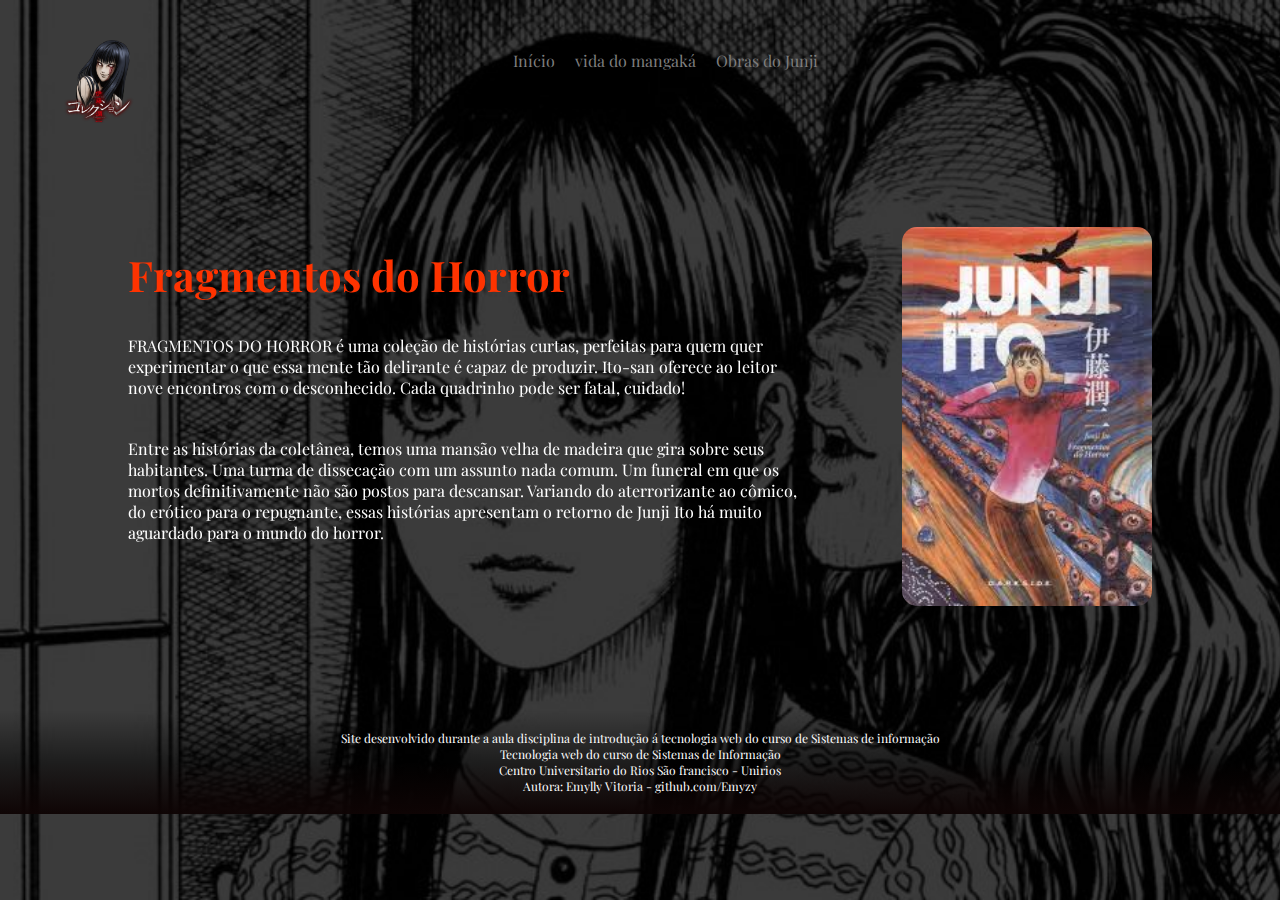
<file: pages/fragmentos.html>
<!DOCTYPE html>
<html lang="pt-br">
<head>
    <meta charset="UTF-8">
    <meta name="viewport" content="width=device-width, initial-scale=1.0">
    <title>Fragmentos do Horror</title>
    <link rel="stylesheet" href="../css/style.css">
    <link rel="stylesheet" href="../css/backgrund.css">
    <link rel="stylesheet" href="../css/rodape.css">
    <link rel="stylesheet" href="../css/pages.css">
    <link href="https://unpkg.com/aos@2.3.1/dist/aos.css" rel="stylesheet">
</head>
<body id="pag_fragmentos">
<header>
    <div class="cabecalho">
        <div> <img src="../images/Tomie_png.png" alt="logo_Tomie" id="tomie_logo"></div>
        <div class="container">
            <nav id="menu">
                <ul>
                    <li><a href="../index.html">Início</a></li>
                    <li><a href="../pages/mangaka.html">vida do mangaká</a></li>
                    <li><a href="#">Obras do Junji</a>
                        <ul class="submenu">
                            <li><a href="../pages/tomie.html">Tomie</a></li>
                            <li><a href="../pages/uzumaki.html">Uzumaki</a></li>
                            <li><a href="../pages/fragmentos.html">Fragmentos do Horror</a></li>
                            <li><a href="../pages/frank.html">Frankenstein</a></li>
                            <li><a href="../pages/gyo.html">Gyo</a></li>
                    </ul>
                </li>
            </nav>
        </div>
        </div>
    </header>
    <main>
        <section>
            <div class="conteudo">
                <div
                data-aos="fade-right"
                data-aos-duration="900"
                data-aos-easing="ease-in-out">
                    <h1 class="title-horror">Fragmentos do Horror</h1>
                    <p>FRAGMENTOS DO HORROR é uma coleção de histórias curtas, perfeitas para quem quer experimentar o que essa mente tão delirante é capaz de produzir. Ito-san oferece ao leitor nove encontros com o desconhecido. Cada quadrinho pode ser fatal, cuidado!</p>
                    <p>Entre as histórias da coletânea, temos uma mansão velha de madeira que gira sobre seus habitantes. Uma turma de dissecação com um assunto nada comum. Um funeral em que os mortos definitivamente não são postos para descansar. Variando do aterrorizante ao cômico, do erótico para o repugnante, essas histórias apresentam o retorno de Junji Ito há muito aguardado para o mundo do horror.</p>
                </div>
                <div id="capa_horror">
                    <img src="../images/capas/fragmentos_capa.jpg" 
                    data-aos="fade-up-left"
                    data-aos-duration="900"
                    data-aos-delay="300"
                    data-aos-easing="ease-in-out">
                </div>
        </div>
</section>
</main>
</main>
<footer id="rodape">
        <span>
            Site desenvolvido durante a aula disciplina de introdução á tecnologia web do curso de Sistemas de
            informação<br>
            Tecnologia web do curso de Sistemas de Informação<br>
            Centro Universitario do Rios São francisco - Unirios<br>
            Autora: Emylly Vitoria - <a href="https://github.com/Emyzy" target="_blank"> github.com/Emyzy</a>
        </span>
</footer>
<script src="https://unpkg.com/aos@2.3.1/dist/aos.js"></script>
    <script>
      AOS.init();
    </script>
</body>
</html>
</file>
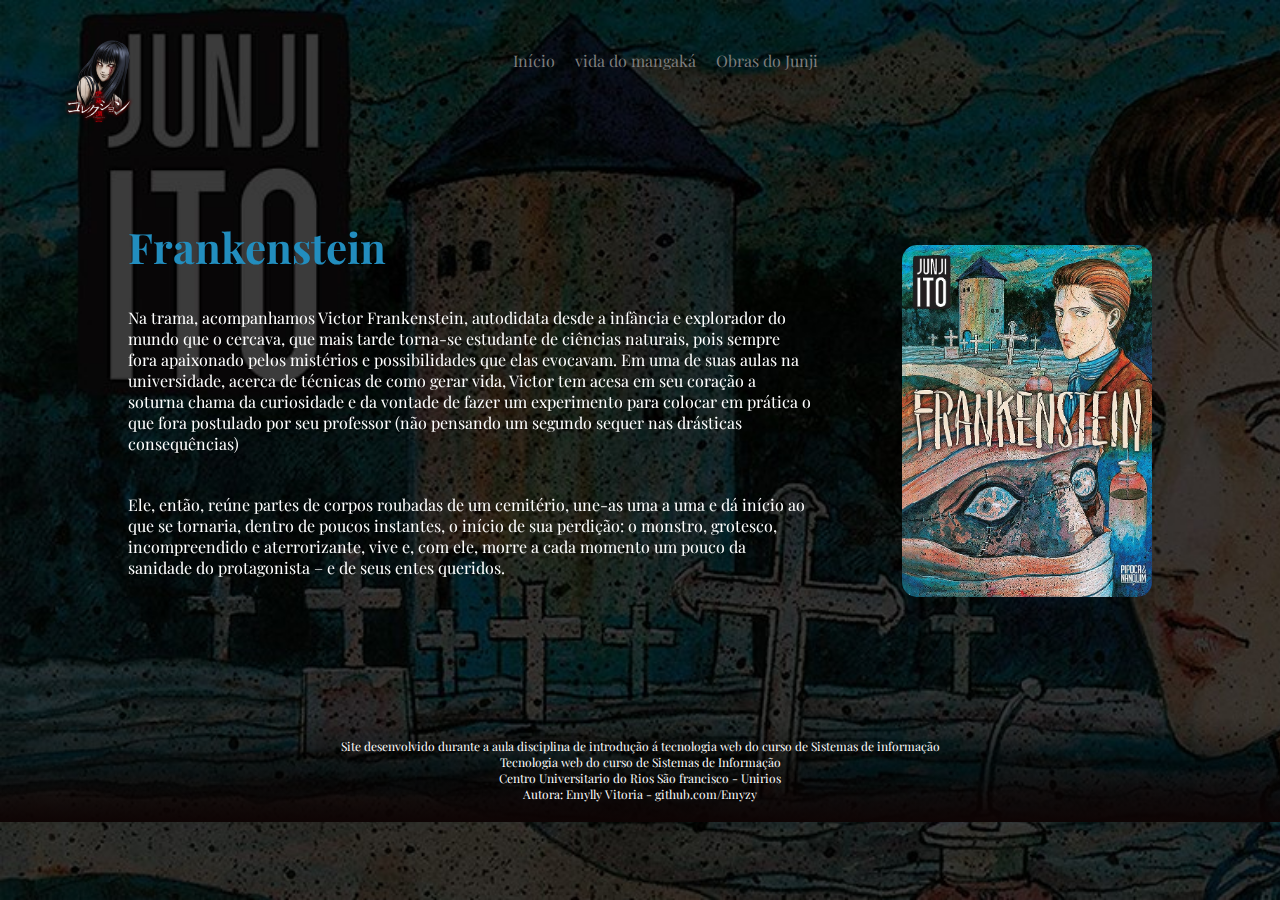
<file: pages/frank.html>
<!DOCTYPE html>
<html lang="pt-br">
<head>
    <meta charset="UTF-8">
    <meta name="viewport" content="width=device-width, initial-scale=1.0">
    <title>Frankenstein</title>
    <link rel="stylesheet" href="../css/style.css">
    <link rel="stylesheet" href="../css/backgrund.css">
    <link rel="stylesheet" href="../css/rodape.css">
    <link rel="stylesheet" href="../css/pages.css">
    <link href="https://unpkg.com/aos@2.3.1/dist/aos.css" rel="stylesheet">
</head>
<body id="pag_frank">
<header>
    <div class="cabecalho">
        <div> <img src="../images/Tomie_png.png" alt="logo_Tomie" id="tomie_logo"></div>
        <div class="container">
            <nav id="menu">
                <ul>
                    <li><a href="../index.html">Início</a></li>
                    <li><a href="../pages/mangaka.html">vida do mangaká</a></li>
                    <li><a href="#">Obras do Junji</a>
                        <ul class="submenu">
                            <li><a href="../pages/tomie.html">Tomie</a></li>
                            <li><a href="../pages/uzumaki.html">Uzumaki</a></li>
                            <li><a href="../pages/fragmentos.html">Fragmentos do Horror</a></li>
                            <li><a href="../pages/frank.html">Frankenstein</a></li>
                            <li><a href="../pages/gyo.html">Gyo</a></li>
                    </ul>
                </li>
            </nav>
        </div>
        </div>
    </header>
    <main>
        <section>
            <div class="conteudo">
                <div data-aos="fade-right" data-aos-duration="900" data-aos-easing="ease-in-out">
                    <h1 class="title-frank">Frankenstein</h1>
                    <p>Na trama, acompanhamos Victor Frankenstein, autodidata desde a infância e explorador do mundo que o cercava, que mais tarde torna-se estudante de ciências naturais, pois sempre fora apaixonado pelos mistérios e possibilidades que elas evocavam. Em uma de suas aulas na universidade, acerca de técnicas de como gerar vida, Victor tem acesa em seu coração a soturna chama da curiosidade e da vontade de fazer um experimento para colocar em prática o que fora postulado por seu professor (não pensando um segundo sequer nas drásticas consequências)</p>
                    <p> Ele, então, reúne partes de corpos roubadas de um cemitério, une-as uma a uma e dá início ao que se tornaria, dentro de poucos instantes, o início de sua perdição: o monstro, grotesco, incompreendido e aterrorizante, vive e, com ele, morre a cada momento um pouco da sanidade do protagonista – e de seus entes queridos.</p>
                </div>
                <div >
                    <img src="../images/capas/frank_capa.jpg" data-aos="fade-up-left" data-aos-duration="900"data-aos-delay="300" data-aos-easing="ease-in-out">
                </div>
        </div>
</section>
</main>
</main>
<footer id="rodape">
        <span>
            Site desenvolvido durante a aula disciplina de introdução á tecnologia web do curso de Sistemas de
            informação<br>
            Tecnologia web do curso de Sistemas de Informação<br>
            Centro Universitario do Rios São francisco - Unirios<br>
            Autora: Emylly Vitoria - <a href="https://github.com/Emyzy" target="_blank"> github.com/Emyzy</a>
        </span>
</footer>
<script src="https://unpkg.com/aos@2.3.1/dist/aos.js"></script>
<script>
  AOS.init();
</script>
</body>
</html>
</file>
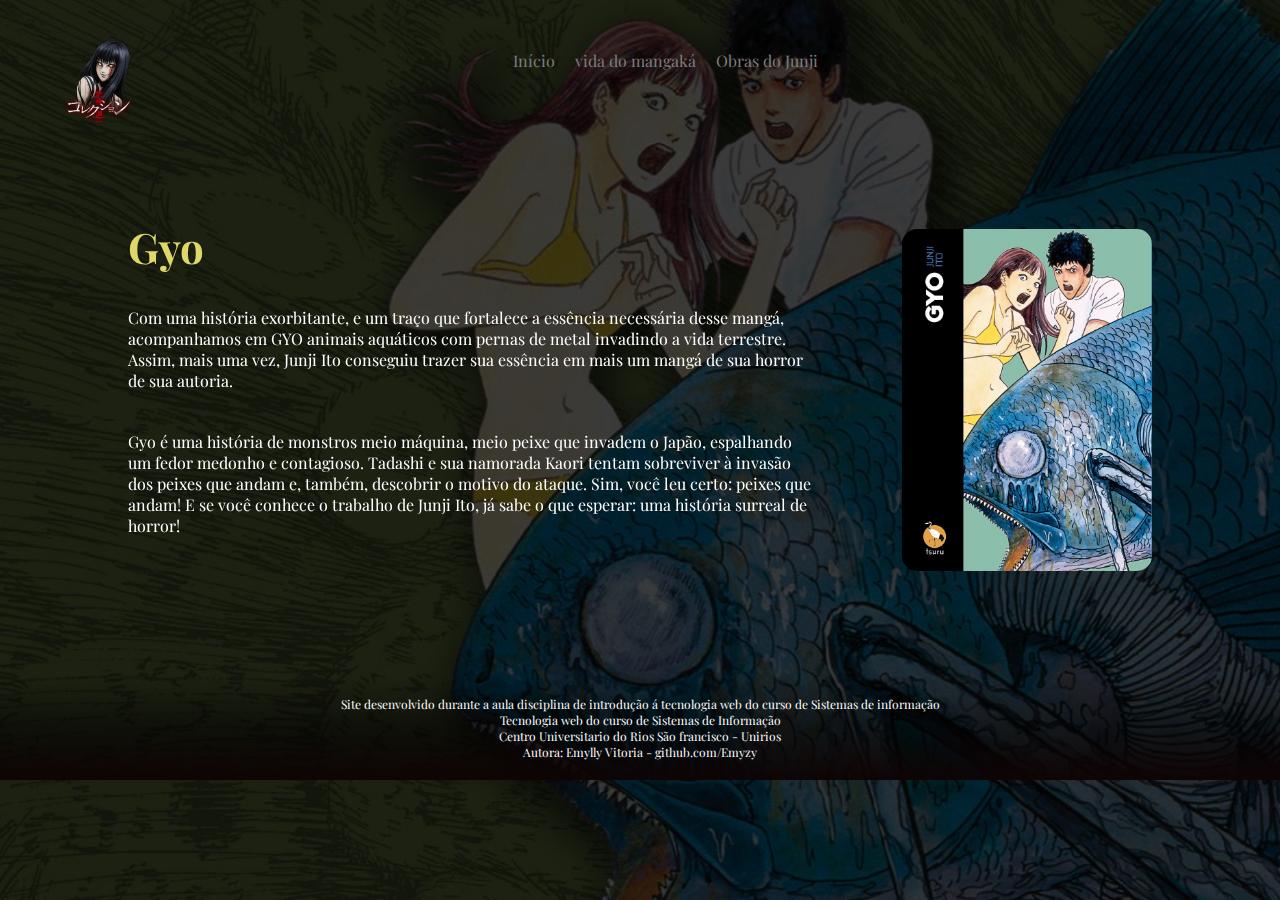
<file: pages/gyo.html>
<!DOCTYPE html>
<html lang="pt-br">

<head>
    <meta charset="UTF-8">
    <meta name="viewport" content="width=device-width, initial-scale=1.0">
    <title>Gyo</title>
    <link rel="stylesheet" href="../css/style.css">
    <link rel="stylesheet" href="../css/backgrund.css">
    <link rel="stylesheet" href="../css/rodape.css">
    <link rel="stylesheet" href="../css/pages.css">
    <link href="https://unpkg.com/aos@2.3.1/dist/aos.css" rel="stylesheet">
</head>

<body id="pag_gyo">
    <header>
        <div class="cabecalho">
            <div> <img src="../images/Tomie_png.png" alt="logo_Tomie" id="tomie_logo"></div>
            <div class="container">
                <nav id="menu">
                    <ul>
                        <li><a href="../index.html">Início</a></li>
                        <li><a href="../pages/mangaka.html">vida do mangaká</a></li>
                        <li><a href="#">Obras do Junji</a>
                            <ul class="submenu">
                                <li><a href="../pages/tomie.html">Tomie</a></li>
                                <li><a href="../pages/uzumaki.html">Uzumaki</a></li>
                                <li><a href="../pages/fragmentos.html">Fragmentos do Horror</a></li>
                                <li><a href="../pages/frank.html">Frankenstein</a></li>
                                <li><a href="../pages/gyo.html">Gyo</a></li>
                            </ul>
                        </li>
                </nav>
            </div>
        </div>
    </header>
    <main>
        <section>
            <div class="conteudo">
                <div data-aos="fade-right" data-aos-duration="900" data-aos-easing="ease-in-out">
                    <h1 class="title-gyo">Gyo</h1>
                    <p>Com uma história exorbitante, e um traço que fortalece a essência necessária desse mangá,
                        acompanhamos em GYO animais aquáticos com pernas de metal invadindo a vida terrestre. Assim,
                        mais uma vez, Junji Ito conseguiu trazer sua essência em mais um mangá de sua horror de sua
                        autoria.</p>
                    <p> Gyo é uma história de monstros meio máquina, meio peixe que invadem o Japão, espalhando um fedor
                        medonho e contagioso. Tadashi e sua namorada Kaori tentam sobreviver à invasão dos peixes que
                        andam e, também, descobrir o motivo do ataque. Sim, você leu certo: peixes que andam! E se você
                        conhece o trabalho de Junji Ito, já sabe o que esperar: uma história surreal de horror! </p>
                </div>
                <div>
                    <img src="../images/capas/gyo_capa.jpg" data-aos="fade-up-left" data-aos-duration="900"
                        data-aos-delay="300" data-aos-easing="ease-in-out">
                </div>
            </div>
        </section>
    </main>
    <footer id="rodape">
        <span>
            Site desenvolvido durante a aula disciplina de introdução á tecnologia web do curso de Sistemas de
            informação<br>
            Tecnologia web do curso de Sistemas de Informação<br>
            Centro Universitario do Rios São francisco - Unirios<br>
            Autora: Emylly Vitoria - <a href="https://github.com/Emyzy" target="_blank"> github.com/Emyzy</a>
        </span>
    </footer>
    <script src="https://unpkg.com/aos@2.3.1/dist/aos.js"></script>
    <script>
        AOS.init();
    </script>
</body>

</html>
</file>
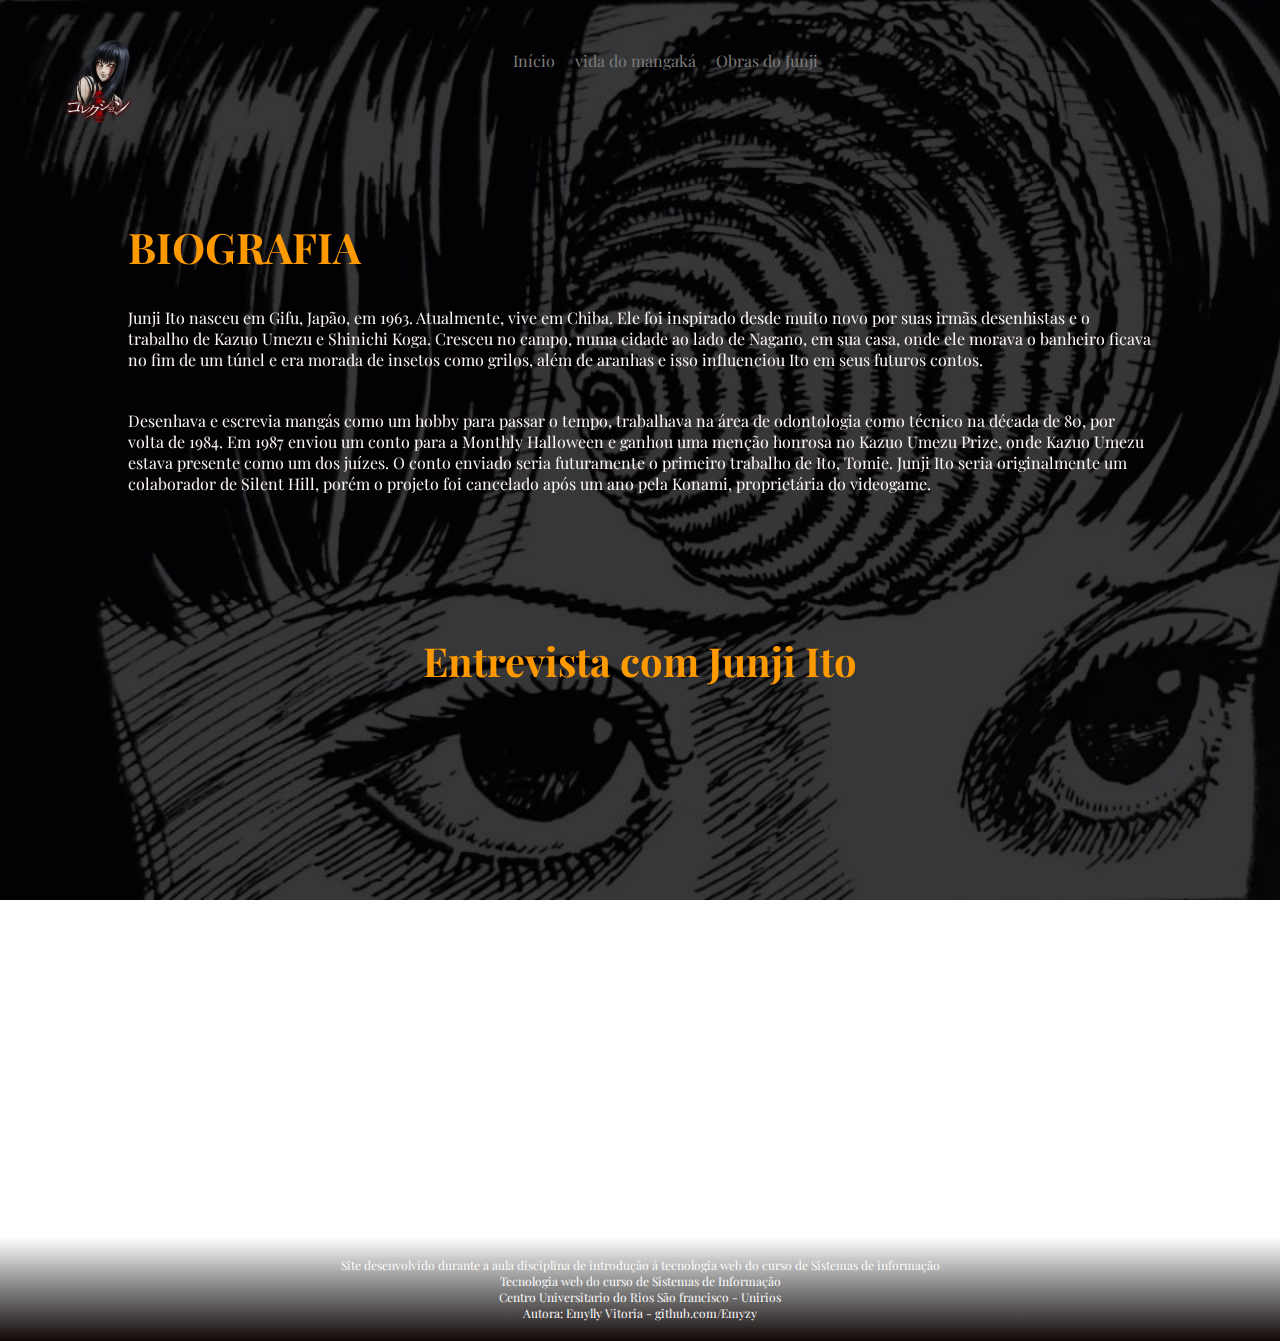
<file: pages/mangaka.html>
<!DOCTYPE html>
<html lang="pt-br">
<head>
    <meta charset="UTF-8">
    <meta name="viewport" content="width=device-width, initial-scale=1.0">
    <title>Biografia Junji Ito</title>
    <link rel="stylesheet" href="../css/style.css">
    <link rel="stylesheet" href="../css/backgrund.css">
    <link rel="stylesheet" href="../css/rodape.css">
    <link rel="stylesheet" href="../css/biografia.css">
    <link href="https://unpkg.com/aos@2.3.1/dist/aos.css" rel="stylesheet">
</head>
<body id="pagina_02">
    <header>
    <div class="cabecalho">
        <div> <img src="../images/Tomie_png.png" alt="logo_Tomie" id="tomie_logo"></div>
        <div class="container">
            <nav id="menu">
                <ul>
                    <li><a href="../index.html">Início</a></li>
                    <li><a href="../pages/mangaka.html">vida do mangaká</a></li>
                    <li><a href="#">Obras do Junji</a>
                        <ul class="submenu">
                            <li><a href="../pages/tomie.html">Tomie</a></li>
                            <li><a href="../pages/uzumaki.html">Uzumaki</a></li>
                            <li><a href="../pages/fragmentos.html">Fragmentos do Horror</a></li>
                            <li><a href="../pages/frank.html">Frankenstein</a></li>
                            <li><a href="../pages/gyo.html">Gyo</a></li>
                    </ul>
                </li>
            </nav>
        </div>
        </div>
    </header>
    <main>
    <section>
        <div class="bio_inicio"
            data-aos="fade-right"
            data-aos-duration="900"
            data-aos-easing="ease-in-out">
            <div class="texto_bio">
            <h1 >BIOGRAFIA</h1>
            <p>Junji Ito nasceu em Gifu, Japão, em 1963. Atualmente, vive em Chiba. Ele foi inspirado desde muito novo por suas irmãs desenhistas e o trabalho de Kazuo Umezu e Shinichi Koga. Cresceu no campo, numa cidade ao lado de Nagano, em sua casa, onde ele morava o banheiro ficava no fim de um túnel e era morada de insetos como grilos, além de aranhas e isso influenciou Ito em seus futuros contos.</p>
            <p>Desenhava e escrevia mangás como um hobby para passar o tempo, trabalhava na área de odontologia como técnico na década de 80, por volta de 1984. Em 1987 enviou um conto para a Monthly Halloween e ganhou uma menção honrosa no Kazuo Umezu Prize, onde Kazuo Umezu estava presente como um dos juízes. O conto enviado seria futuramente o primeiro trabalho de Ito, Tomie. Junji Ito seria originalmente um colaborador de Silent Hill, porém o projeto foi cancelado após um ano pela Konami, proprietária do videogame. </p>
            </div>
        </div>
    </div>
</section>
        <h1 id="titulo-video_bio"
        data-aos="fade-up"
        data-aos-duration="900"
        data-aos-easing="ease-in-out">Entrevista com Junji Ito</h1>
            <section id="entrevista">
            <div id="biografia_video"
                data-aos="fade-up"
                data-aos-duration="900"
                data-aos-easing="ease-in-out">
                <iframe width="750" height="350" src="https://www.youtube.com/embed/VG_i83mGgHM?si=RJ4YhCllMGT-TXoB" title="YouTube video player" frameborder="0" allow="accelerometer; autoplay; clipboard-write; encrypted-media; gyroscope; picture-in-picture; web-share" referrerpolicy="strict-origin-when-cross-origin" allowfullscreen></iframe>
                </div>
</section>
</main>
<footer id="rodape">
    <div class="final">
        <span>
            Site desenvolvido durante a aula disciplina de introdução á tecnologia web do curso de Sistemas de
            informação<br>
            Tecnologia web do curso de Sistemas de Informação<br>
            Centro Universitario do Rios São francisco - Unirios<br>
            Autora: Emylly Vitoria - <a href="https://github.com/Emyzy" target="_blank"> github.com/Emyzy</a>
        </span>
    </div>
</footer>
<script src="https://unpkg.com/aos@2.3.1/dist/aos.js"></script>
<script>
  AOS.init();
</script>
</body>
</html>
</file>
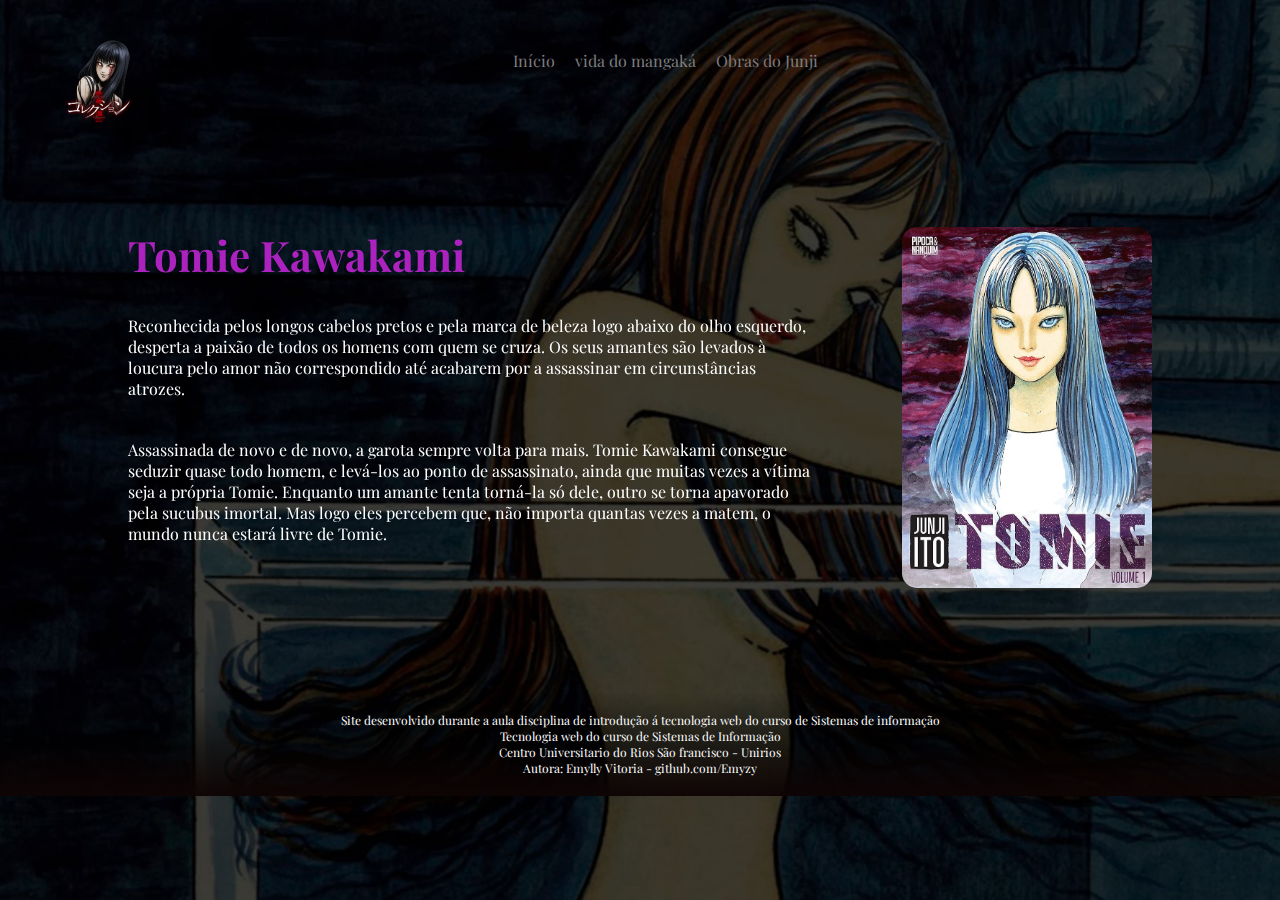
<file: pages/tomie.html>
<!DOCTYPE html>
<html lang="pt-br">
<head>
    <meta charset="UTF-8">
    <meta name="viewport" content="width=device-width, initial-scale=1.0">
    <title>Tomie</title>
    <link rel="stylesheet" href="../css/style.css">
    <link rel="stylesheet" href="../css/backgrund.css">
    <link rel="stylesheet" href="../css/pages.css">
    <link rel="stylesheet" href="../css/rodape.css">
    <link href="https://unpkg.com/aos@2.3.1/dist/aos.css" rel="stylesheet">
</head>
<body id="pag_tomie">
<header>
    <div class="cabecalho">
        <div> <img src="../images/Tomie_png.png" alt="logo_Tomie" id="tomie_logo"></div>
        <div class="container">
            <nav id="menu">
                <ul>
                    <li><a href="../index.html">Início</a></li>
                    <li><a href="../pages/mangaka.html">vida do mangaká</a></li>
                    <li><a href="#">Obras do Junji</a>
                        <ul class="submenu">
                            <li><a href="../pages/tomie.html">Tomie</a></li>
                            <li><a href="../pages/uzumaki.html">Uzumaki</a></li>
                            <li><a href="../pages/fragmentos.html">Fragmentos do Horror</a></li>
                            <li><a href="../pages/frank.html">Frankenstein</a></li>
                            <li><a href="../pages/gyo.html">Gyo</a></li>
                    </ul>
                </li>
            </nav>
        </div>
        </div>
    </header>
    <main>
        <section>
            <div class="conteudo">
                <div
                data-aos="fade-right"
                data-aos-duration="900"
                data-aos-easing="ease-in-out">
                    <h1 class="title-tomie">Tomie Kawakami</h1>
                    <p>Reconhecida pelos longos cabelos pretos e pela marca de beleza logo abaixo do olho esquerdo, desperta a paixão de todos os homens com quem se cruza. Os seus amantes são levados à loucura pelo amor não correspondido até acabarem por a assassinar em circunstâncias atrozes.</p>
                    <p> Assassinada de novo e de novo, a garota sempre volta para mais. Tomie Kawakami consegue seduzir quase todo homem, e levá-los ao ponto de assassinato, ainda que muitas vezes a vítima seja a própria Tomie.
                    Enquanto um amante tenta torná-la só dele, outro se torna apavorado pela sucubus imortal. Mas logo eles percebem que, não importa quantas vezes a matem, o mundo nunca estará livre de Tomie. </p>
                </div>
                <div id="capas_tomie">
                    <img src="../images/capas/capa_tomie.jpg" 
                    data-aos="fade-up-left"
                    data-aos-duration="900"
                    data-aos-delay="300"
                    data-aos-easing="ease-in-out">
                </div>
        </div>
</section>
</main>
<footer id="rodape">
        <span>
            Site desenvolvido durante a aula disciplina de introdução á tecnologia web do curso de Sistemas de
            informação<br>
            Tecnologia web do curso de Sistemas de Informação<br>
            Centro Universitario do Rios São francisco - Unirios<br>
            Autora: Emylly Vitoria - <a href="https://github.com/Emyzy" target="_blank"> github.com/Emyzy</a>
        </span>
</footer>
<script src="https://unpkg.com/aos@2.3.1/dist/aos.js"></script>
    <script>
      AOS.init();
    </script>
</body>
</html>
</file>
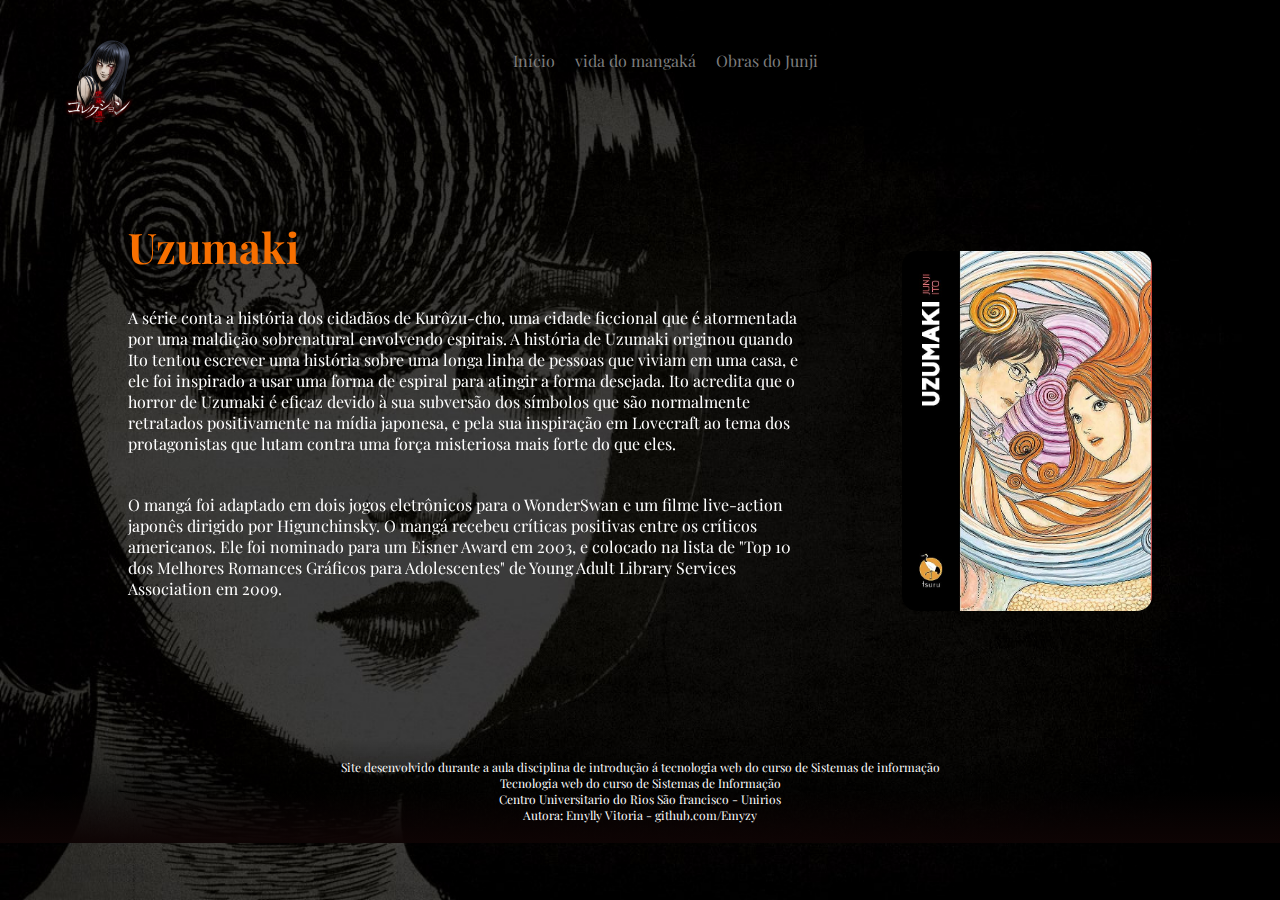
<file: pages/uzumaki.html>
<!DOCTYPE html>
<html lang="pt-br">
<head>
    <meta charset="UTF-8">
    <meta name="viewport" content="width=device-width, initial-scale=1.0">
    <title>Uzumaki</title>
    <link rel="stylesheet" href="../css/style.css">
    <link rel="stylesheet" href="../css/backgrund.css">
    <link rel="stylesheet" href="../css/rodape.css">
    <link rel="stylesheet" href="../css/pages.css">
    <link href="https://unpkg.com/aos@2.3.1/dist/aos.css" rel="stylesheet">
</head>
<body id="pag_uzumaki">
<header>
    <div class="cabecalho">
        <div> <img src="../images/Tomie_png.png" alt="logo_Tomie" id="tomie_logo"></div>
        <div class="container">
            <nav id="menu">
                <ul>
                    <li><a href="../index.html">Início</a></li>
                    <li><a href="../pages/mangaka.html">vida do mangaká</a></li>
                    <li><a href="#">Obras do Junji</a>
                        <ul class="submenu">
                            <li><a href="../pages/tomie.html">Tomie</a></li>
                            <li><a href="../pages/uzumaki.html">Uzumaki</a></li>
                            <li><a href="../pages/fragmentos.html">Fragmentos do Horror</a></li>
                            <li><a href="../pages/frank.html">Frankenstein</a></li>
                            <li><a href="../pages/gyo.html">Gyo</a></li>
                    </ul>
                </li>
            </nav>
        </div>
        </div>
    </header>
    <main>
        <section>
            <div class="conteudo">
                <div 
                data-aos="fade-right"
                data-aos-duration="900"
                data-aos-easing="ease-in-out">
                    <h1 class="title-uzumaki">Uzumaki</h1>
                    <p>A série conta a história dos cidadãos de Kurôzu-cho, uma cidade ficcional que é atormentada por uma maldição sobrenatural envolvendo espirais. A história de Uzumaki originou quando Ito tentou escrever uma história sobre uma longa linha de pessoas que viviam em uma casa, e ele foi inspirado a usar uma forma de espiral para atingir a forma desejada. Ito acredita que o horror de Uzumaki é eficaz devido à sua subversão dos símbolos que são normalmente retratados positivamente na mídia japonesa, e pela sua inspiração em Lovecraft ao tema dos protagonistas que lutam contra uma força misteriosa mais forte do que eles.</p>
                    <p>O mangá foi adaptado em dois jogos eletrônicos para o WonderSwan e um filme live-action japonês dirigido por Higunchinsky. O mangá recebeu críticas positivas entre os críticos americanos. Ele foi nominado para um Eisner Award em 2003, e colocado na lista de "Top 10 dos Melhores Romances Gráficos para Adolescentes" de Young Adult Library Services Association em 2009. </p>
                </div>
                <div id="capa_uzumaki">
                    <img src="../images/capas/capa_uzumaki.jpg" 
                    data-aos="fade-up-left"
                    data-aos-duration="900"
                    data-aos-delay="300"
                    data-aos-easing="ease-in-out">
                </div>
        </div>
</section>
</main>
<footer id="rodape">
        <span>
            Site desenvolvido durante a aula disciplina de introdução á tecnologia web do curso de Sistemas de
            informação<br>
            Tecnologia web do curso de Sistemas de Informação<br>
            Centro Universitario do Rios São francisco - Unirios<br>
            Autora: Emylly Vitoria - <a href="https://github.com/Emyzy" target="_blank"> github.com/Emyzy</a>
        </span>
</footer>
<script src="https://unpkg.com/aos@2.3.1/dist/aos.js"></script>
    <script>
      AOS.init();
    </script>
</body>
</html>
</file>
<file: css/style.css>
@import url('https://fonts.googleapis.com/css2?family=Playfair+Display:ital,wght@0,400..900;1,400..900&display=swap');
*{
    padding: 0;
    margin: 0 ;
    font-family: 'Playfair Display';
}
body{
    flex-direction: column;
    display: flex;
}
 div p{
    color: #fff;
 }
 div h1{
    color: #991117;
 }
 header{
    padding-top: 40px;
 }
 header  .cabecalho{
    display: flex;
 }
 .flex{
    display: flex;
 }
 #tomie_logo{
    width: 100px;
    padding-left: 50px;
    
}
 .container{
    margin: 0 auto; 
    padding-right: 100px;
 }    
.cabecalho #menu ul{
    display: flex;
}
.cabecalho #menu ul li{
    list-style: none;
    padding: 0 auto;
    z-index: 1;
    
}
.cabecalho #menu .submenu{
    display: none;
    position: absolute;
}
.cabecalho #menu li:hover .submenu{
    display: block;  
    background-color: #000000;
}
.cabecalho #menu a{
    color: #7d7d7d;
    text-decoration: none;
    display: block;
    padding: 10px;
}
.cabecalho #menu li:hover .submenu{
    display: block;
}
.cabecalho #menu a:hover{
    color: #fff;
    transform: scale(1.05);
    transition: .2s;
}
</file>
<file: css/backgrund.css>
#video_fundo {
   position: fixed;
   inset: 0;
   width: 100%;
   height: 100vh;
   z-index: -1;
}

#video_fundo video {
   width: 100%;
   height: 100vh;
   object-fit: cover;
}

#video_fundo::after {
   content: ' ';
   width: inherit;
   height: inherit;
   position: fixed;
   inset: 0;
   background: linear-gradient(109deg, rgba(10, 12, 16, 0.99) 15%, rgba(10, 12, 16, 0.7) 50%, rgba(10, 12, 16, 0.99) 85%);
}

body {
   background-repeat: no-repeat;
   background-size: cover;
   background-attachment: fixed;
}

#pag_tomie {
   background-image: url(../images/backgrund/tomie_fundo.jpg);
}

#pagina_02 {
   background-image: url(../images/backgrund/fundo_2.jpg);
}

#pag_uzumaki {
   background-image: url(../images/backgrund/uzumaki_fundo.jpg);
}

#pag_fragmentos {
   background-image: url(../images/backgrund/horror_fundo.jpg);
}

#pag_frank {
   background-image: url(../images/backgrund/frank_fundo.jpg);
}

#pag_gyo {
   background-image: url(../images/backgrund/gyo_fundo.jpg);
}
</file>
<file: css/rodape.css>
#rodape {
    background: linear-gradient(180deg,rgba(0, 0, 0, 0), rgba(0, 0, 0, 0.493), rgba(14, 4, 4, 0.986));
    color: white;
    padding: 20px;
    text-align: center;
    margin-top: auto;
    flex: auto;
    font-size: 12px;
}
#rodape a{
    color: white;
    text-decoration: none;
}
#rodape a:hover{
    text-decoration: underline;
    color: #8a0505;
    transform: scale(1.05);
    transition: .2s;
}
</file>
<file: css/pages.css>
.conteudo {
    display: block;
    margin: 0 auto;
    width: 80%;
    margin-bottom: 100px;
    margin-top: 100px;
    display: flex;
    align-items: center;
    justify-content: center;
    gap: 90px;
}
.conteudo img {
    width: 250px;
    border-radius: 15px;
}
.conteudo h1 {
    font-size: 42px;
    line-height: 40px;
}
.conteudo p {
    margin: 40px 0;
}
.title-gyo {
    color: #dfd767;
}
.title-tomie{
    color: #ac22be;
}
.title-uzumaki {
    color: #f76f00;
}
.title-frank {
    color: #228dbe;
}
.title-horror {
    color: #ff3300;
}
</file>
<file: css/biografia.css>
.bio_inicio{
    display: block;
    margin: 0 auto;
    width: 80%;
    margin-bottom: 100px;
    margin-top: 100px;
}
.bio_inicio p{
    margin: 40px 0;
}
#biografia_video{
    justify-content: center;
    display: flex;
    margin-top: 100px;
     margin-bottom: 100px;
}
.bio_inicio h1{
color: rgb(255, 153, 0);
font-size: 42px;
line-height: 40px;
}
#titulo-video_bio {
    text-align: center;
    margin-bottom: 50px;
    font-size: 40px;
    color: rgb(255, 153, 0);
    margin-top: 140px;
    margin-bottom: 100px;
}
.bio_inicio p{
    color: #fff5f5; ;
}
</file>
